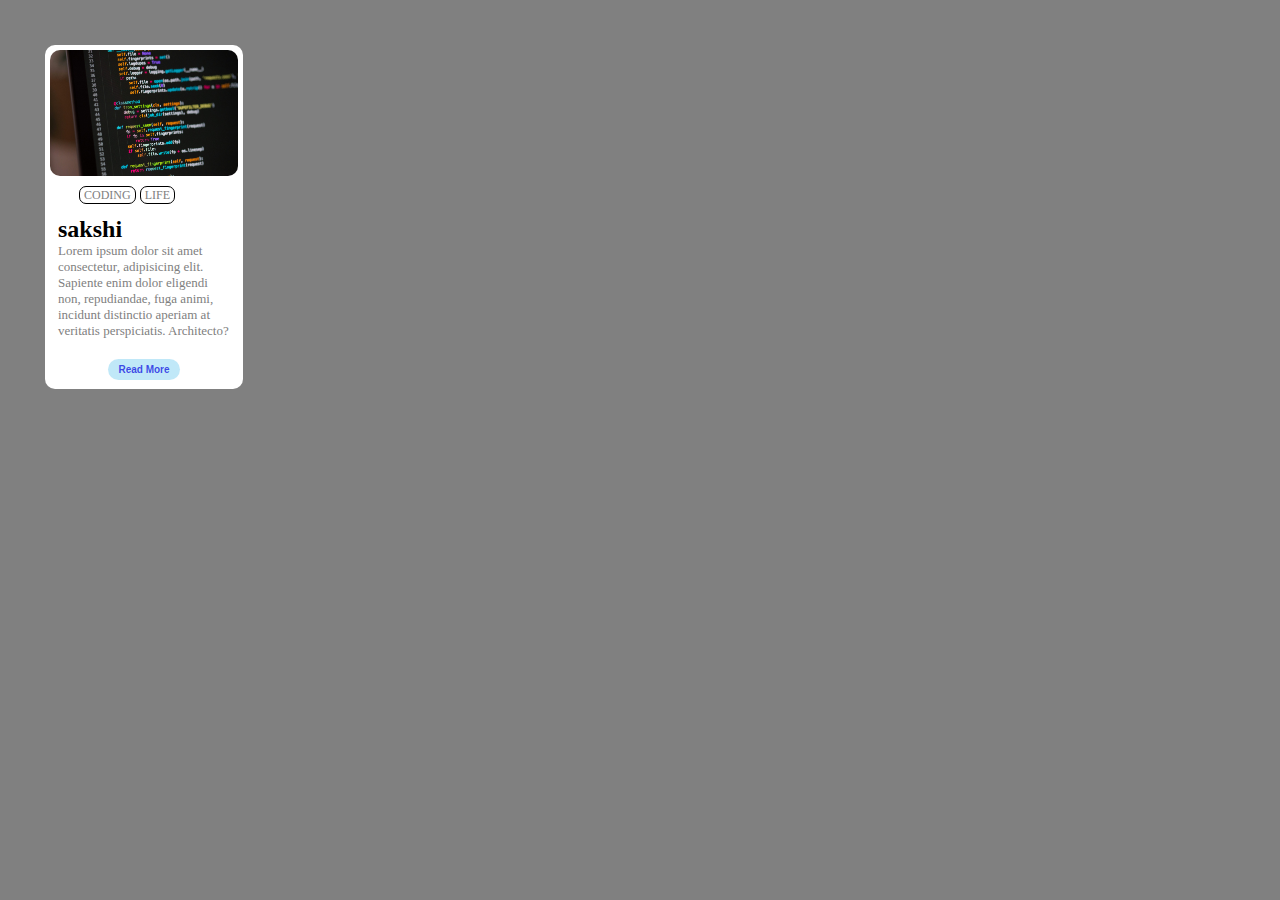
<file: index.html>
<!DOCTYPE html>
<html lang="en">
<head>
    <meta charset="UTF-8">
    <meta name="viewport" content="width=device-width, initial-scale=1.0">
    <title> css card design </title>
    <style>
        *{
            margin:0 ;
            padding: 0;
        }
        body{
            background-color: grey;
            padding: 45px;
         
        }
        .card{
            background-color: white;
            width: 198px;
            height:344px;
            border-radius:10px;
        }
        .image{
            padding:5px;
        }
        .image img{
            border-radius:10px;
        }
        .content h1{
            fontsi
        }
        .content{
            padding:13px;
        }
        .content p{
            font-size:13px;
            color: gray;
        }
        .capsules{
            padding: 0 34px;
        }
        .capsules span{
            border:1px solid black;
            padding:1px 4px ;
            border-radius: 7px;
            font-size:12px;
            color: gray;

        }
        .button{
            text-align:center ;
        }
        .button button{
            padding:5px 10px;
            border-radius:20px ;
            color: rgba(18, 21, 225, 0.776);
            background-color:#53c0eb5e;
            font-size: 10px;
            margin-top: 7px;
            border: none;
            font-weight: bold;
            
        }
        .button button:hover{
            background-color: rgb(172, 250, 250);
            color: rgb(39, 132, 213);
        }
    </style>
</head>    
<body>
    <div class ="card"> 
        <div class ="image">
            <img width="188px" src="image.jpeg" alt="">

        </div>
        <div class="capsules">
            <span>CODING</span>
            <span>LIFE</span>
        </div>
        <div class="content">
        <h2>sakshi</h2>
        <p>Lorem ipsum dolor sit amet consectetur, adipisicing elit. Sapiente enim dolor eligendi non, repudiandae, fuga animi, incidunt distinctio aperiam at veritatis perspiciatis. Architecto?</p>
        </div>
        <div class="button">
            <button>Read More</button>
        </div>
    </div>
    
</body>
</html>
</file>
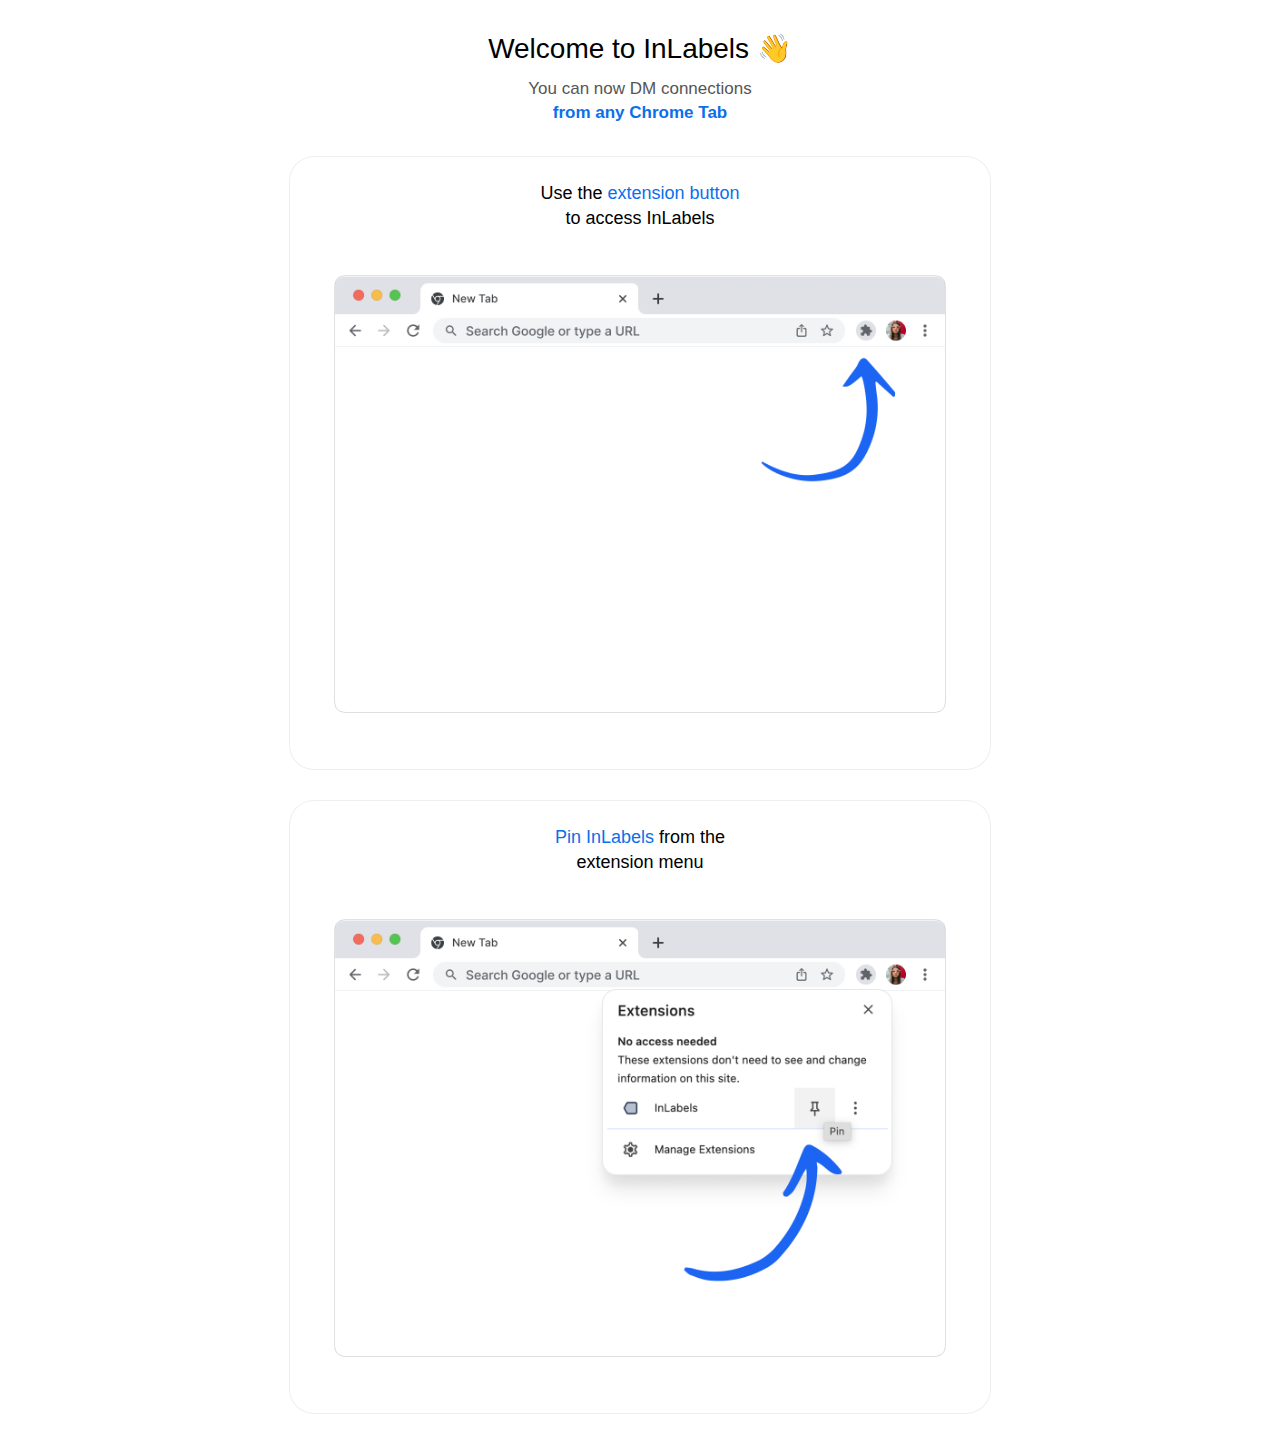
<file: inlabel/index.html>
<!DOCTYPE html>
<html lang="en">

<head>
  <meta charset="UTF-8" />
  <meta name="viewport" content="width=device-width, initial-scale=1.0" />
  <title>Welcome to InLabels</title>
  <link href="https://fonts.cdnfonts.com/css/satoshi" rel="stylesheet" />
  <link rel="stylesheet" href="style.css" />
</head>

<body>
  <main class="container">
    <h1 class="heading">Welcome to InLabels 👋</h1>
    <p class="subtext">
      You can now DM connections <br />
      <a href="#" class="blue-line2">from any Chrome Tab</a>
    </p>

    <section class="card-styling">

      <div class="card">
        <p>Use the <span class="blue-line">extension button</span><br /> to access InLabels</p>
        <img src="images/image1.png" alt="Use extension button to access"/>
      </div>

      <div class="card">
        <p><span class="blue-line">Pin InLabels</span> from the <br />extension menu</p>
        <img src="images/image2.png" alt="Pin InLabels" />
      </div>

    </section>
  </main>
</body>

</html>
</file>
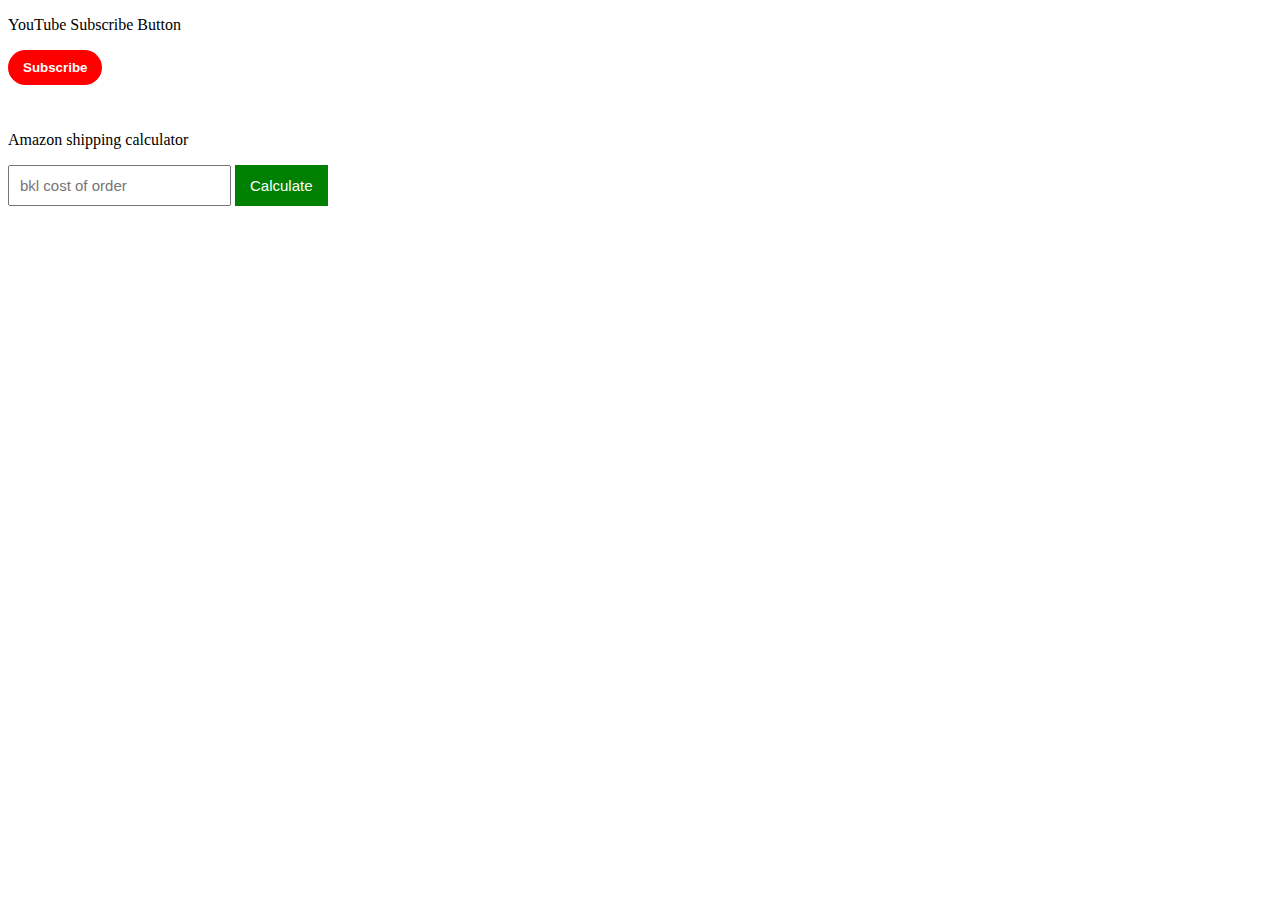
<file: amazonP1.html>
<!DOCTYPE html>
<html lang="en">
<head>
  <meta charset="UTF-8">
  <meta name="viewport" content="width=device-width, initial-scale=1.0">
  <title>DOM amazon1</title>

  <style>

    .subscribe-button {
      border: none;
      background-color: red;
      color: white;
      padding: 10px ;
      padding-left: 15px;
      padding-right:15px;
      font-weight:bold;
      border-radius: 50px;
      cursor :pointer; 
      margin-bottom : 30px;
    }

    .is-subscribed{
      background-color: rgb(228, 222, 222);
      color:rgb(0, 0, 0);
    }

    .cost-input{
      padding:10px ;
      font-size: 15px;
    }

    .calculate-button{
      background-color: green;
      color:white;
      padding: 12px 15px;
      border: none;
      font-size: 15px;
      cursor: pointer;
    }

  </style>

</head>
<body>
  <p>
    YouTube Subscribe Button
  </p>
  <button onclick="
  subscribe(); 
  "class="js-subscribe-button subscribe-button">Subscribe</button>

  <P>
    Amazon shipping calculator</P>
    <input placeholder ="bkl cost of order" class = "js-cost-input cost-input" onkeydown = " handleCostKeydown(event); 
    ">

    <button onclick="
    calculateTotal();
    " class="calculate-button">Calculate</button>

    <p class="js-total-cost"></p>

  <script>

    function handleCostKeydown(event){
      console.log(event.key);
      if (event.key === 'Enter') {
        calculateTotal();
      } 
    }

    function calculateTotal(){
     const inputElement = document.querySelector('.js-cost-input');
     let cost= Number(inputElement.value);

     if(cost < 40){
      cost = cost + 10;
     }

     document.querySelector('.js-total-cost').innerHTML = `$${cost}`;
    }

    function subscribe(){
      const buttonElement = document.querySelector('.js-subscribe-button');

      if (buttonElement.innerText === 'Subscribe') {
        buttonElement.innerHTML = 'Subscribed';
        buttonElement.classList.add('is-subscribed');
      }
      else {
        buttonElement.innerHTML = 'Subscribe';
        buttonElement.classList.remove('is-subscribed');
      }
    }
  </script>
  
</body>
</html>
</file>
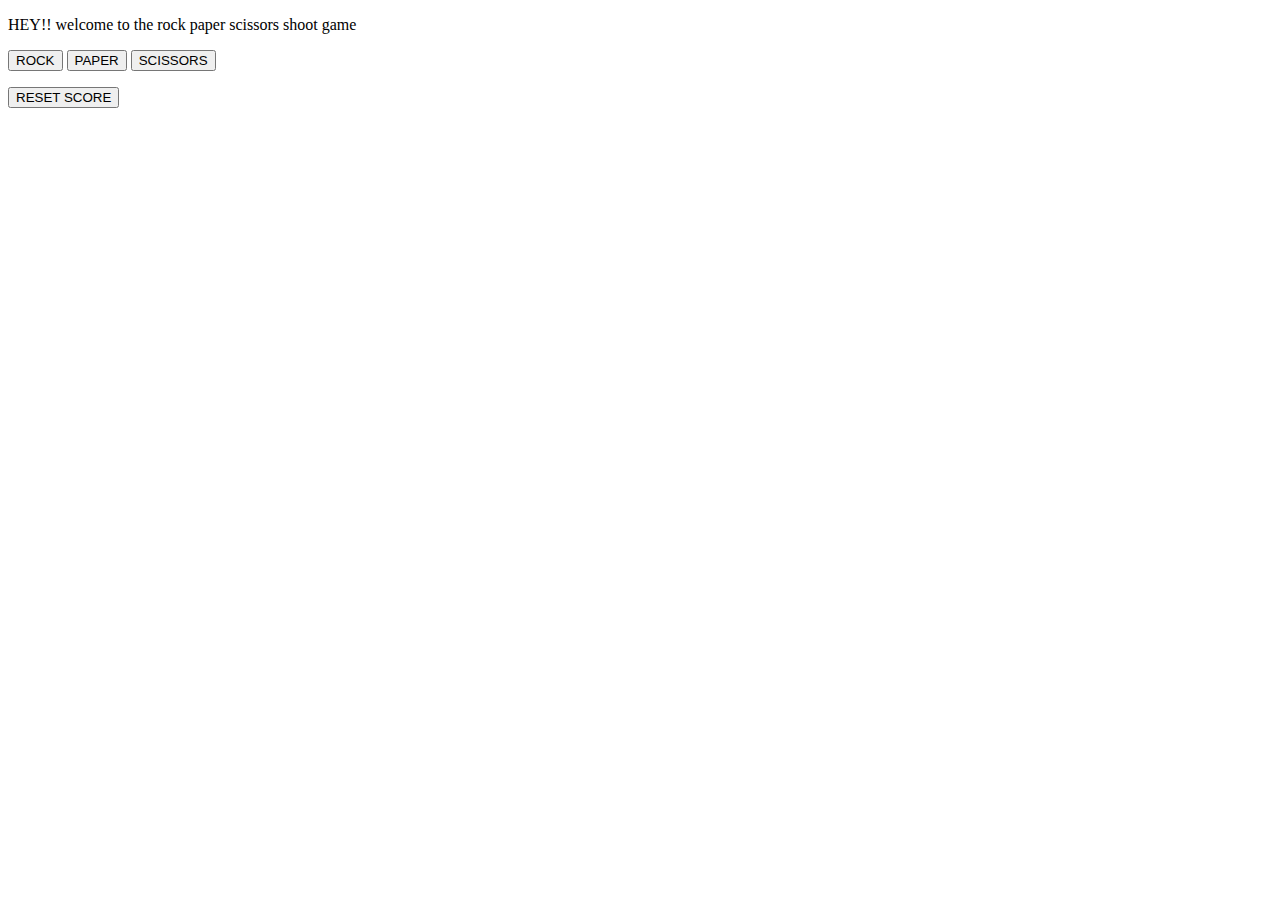
<file: amazonp2.html>
<!DOCTYPE html>
<html lang="en">

<head>
  <meta charset="UTF-8">
  <meta name="viewport" content="width=device-width, initial-scale=1.0">
  <title>ROCK_PAPER_SCISSORS NUMBER OF TIMES BUTON</title>
</head>

<body>
  <p>HEY!!
    welcome to the rock paper scissors shoot game</p>
  <button onclick="
  playgame('ROCK');
  ">ROCK</button>

  <button onclick="
  playgame('PAPER');
  ">PAPER</button>

  <button onclick="
  playgame('SCISSORS');
  ">SCISSORS</button>


  <p class="js-result"></p>
  <p class="js-moves"></p>
  <p class="js-score"></p>

  <button onclick="
  score.wins = 0;
  score.losses = 0;
  score.ties = 0;
  localStorage.removeItem('score');
  updateScoreElement();
  "> RESET SCORE </button>

  <script>
    let score = JSON.parse(localStorage.getItem('score')) || {
      wins: 0,
      losses: 0,
      ties: 0
    };

    updateScoreElement();

    /*if(score === null){
      score={
        wins:0,
        losses:0,
        ties:0
      };
    }
    */

    function pickcomputermove() {
      const randomnumber = Math.random();
      let computermove = '';
      if (randomnumber >= 0 && randomnumber < 1 / 3) {
        computermove = 'ROCK';
      }
      else if (randomnumber >= 1 / 3 && randomnumber < 2 / 3) {
        computermove = 'PAPER';
      }
      else if (randomnumber >= 2 / 3 && randomnumber <= 1) {
        computermove = 'SCISSORS';
      }
      return computermove;
    }


    function playgame(playermove) {
      const computermove = pickcomputermove();
      let result = '';
      if (playermove === 'ROCK') {
        if (computermove === 'ROCK') {
          result = 'its a tie';
        }
        else if (computermove === 'PAPER') {
          result = 'you lose';
        }
        else if (computermove === 'SCISSORS') {
          result = 'you win';
        }
      }
      else if (playermove === 'PAPER') {
        if (computermove === 'ROCK') {
          result = 'you win';
        }
        else if (computermove === 'PAPER') {
          result = 'its a tie';
        }
        else if (computermove === 'SCISSORS') {
          result = 'you lose';
        }
      }
      else if (playermove === 'SCISSORS') {
        if (computermove === 'ROCK') {
          result = 'you lose';
        }
        else if (computermove === 'PAPER') {
          result = 'you win';
        }
        else if (computermove === 'SCISSORS') {
          result = 'its a tie';
        }
      }

      if (result === 'you win') {
        score.wins += 1;
      }
      else if (result == 'you lose') {
        score.losses += 1;
      }
      else if (result == 'its a tie') {
        score.ties += 1;
      }

      localStorage.setItem('score', JSON.stringify(score));

      updateScoreElement();

      document.querySelector('.js-result').innerHTML = result;

      document.querySelector('.js-moves').innerHTML = `you ${playermove} - ${computermove} computer`;


      function updateScoreElement(){
        document.querySelector('.js-score').innerHTML = `wins: ${score.wins},losses: ${score.losses}, ties:${score.ties}`;
      }


    }

  </script>
</body>

</html>
</file>
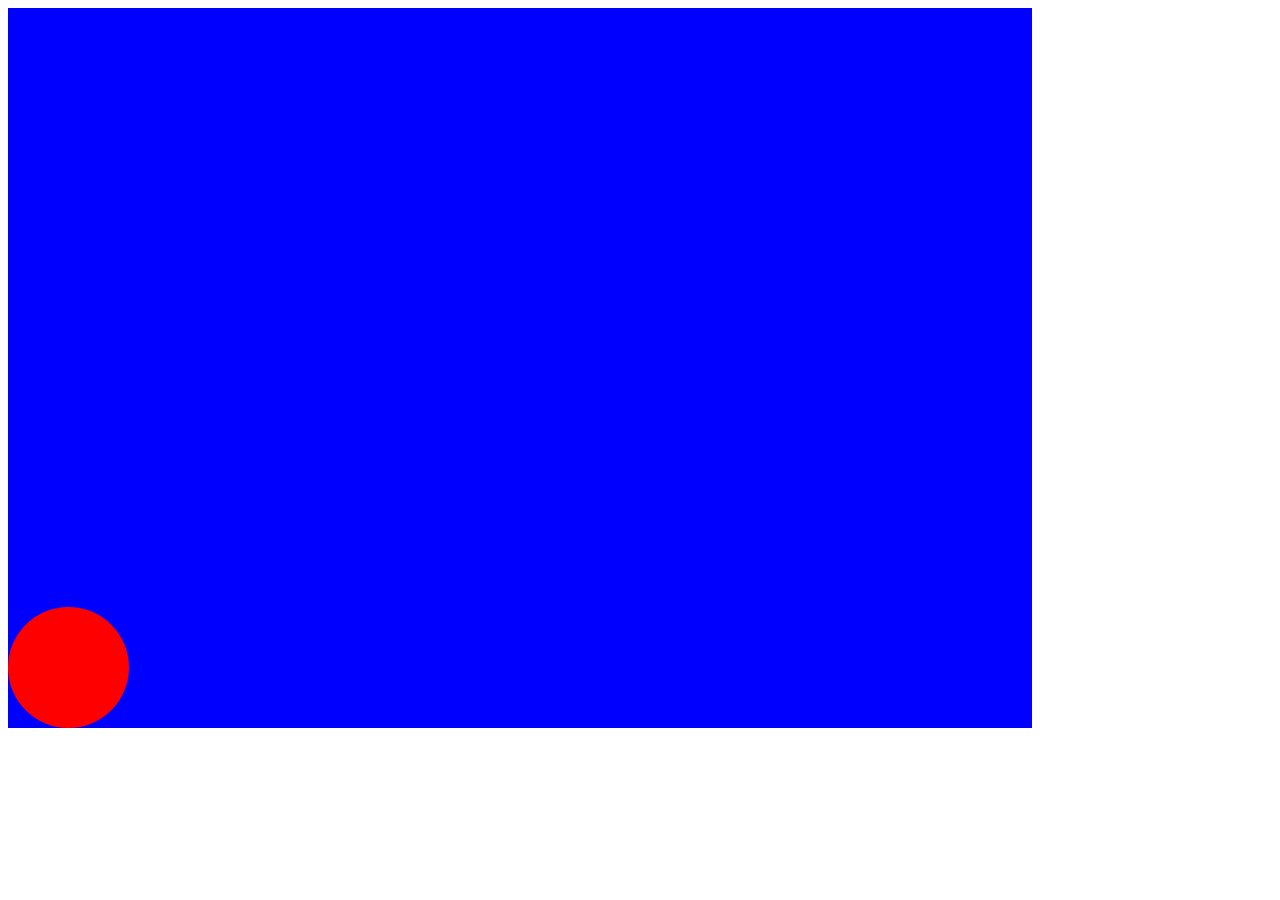
<file: ball.html>
<!DOCTYPE html>
<html lang="en">

<head>
    <meta charset="UTF-8">
    <meta name="viewport" content="width=device-width, initial-scale=1.0">
    <title>Document</title>
    <style>
        .box {
            height: 121px;
            width: 121px;
            background-color: red;
            border-radius: 70px;
            position: absolute;
            bottom: 0;
            left: 0;
            animation: animateX 3s linear infinite, animateY 1s ease-out infinite alternate;
        }

        .container {
            position: relative;
            height: 80vh;
            width: 80vw;
            background-color: blue;
        }

        @keyframes animateX {
            from {
                left: 0;
            }

            to {
                left: 100%;
            }
        }

        @keyframes animateY {
            from {
                bottom: 0;
            }

            to {
                bottom: 100%;
            }
        }
    </style>
</head>

<body>
    <div class="container">

        <div class="box">
        </div>
    </div>
</body>

</html>
</file>
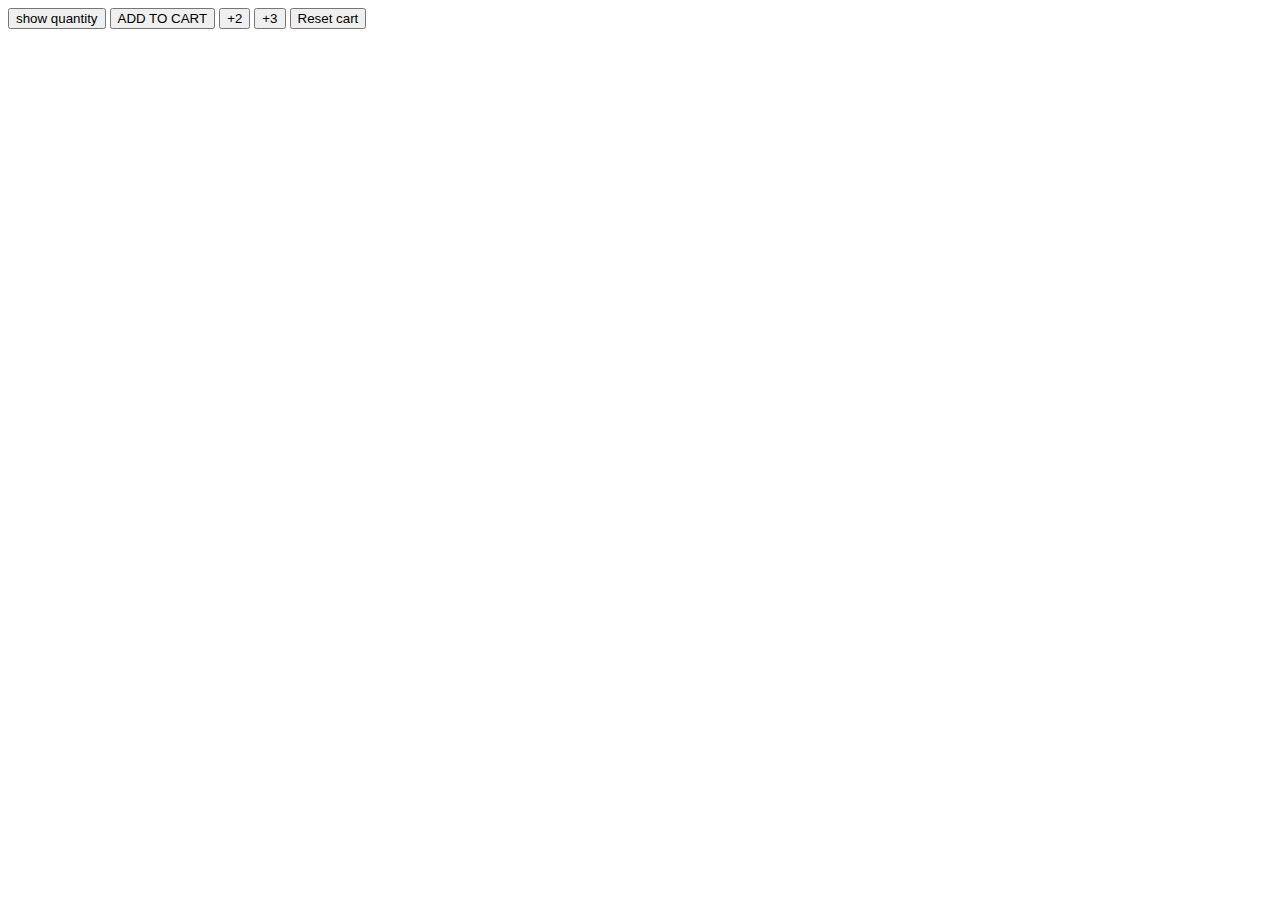
<file: cartadd.html>
<!DOCTYPE html>
<html lang="en">
<head>
  <meta charset="UTF-8">
  <meta name="viewport" content="width=device-width, initial-scale=1.0">
  <title>CART_ADD</title>
</head>
<body>
  <button onclick="
    console.log(`CART_QUANTITY :${cartquantity}`);">show quantity</button>

  <button onclick="
  cartquantity=cartquantity+1;
  console.log(`CART_QUANTITY :${cartquantity}`);
  ">ADD TO CART</button>
  
  <button onclick="
  cartquantity=cartquantity+2;
  console.log(`CART_QUANTITY :${cartquantity}`);"
  >+2</button>

  <button
  onclick="
  cartquantity=cartquantity+3;
  console.log(`CART_QUANTITY :${cartquantity}`);"
  >+3</button>

  <button onclick="
  cartquantity=0;
  console.log(`the value is reset`);
  console.log(`CART_QUANTITY=0`);"
  >Reset cart</button>

  <script>
    let cartquantity = 0;
  </script>
</body>
</html>
</file>
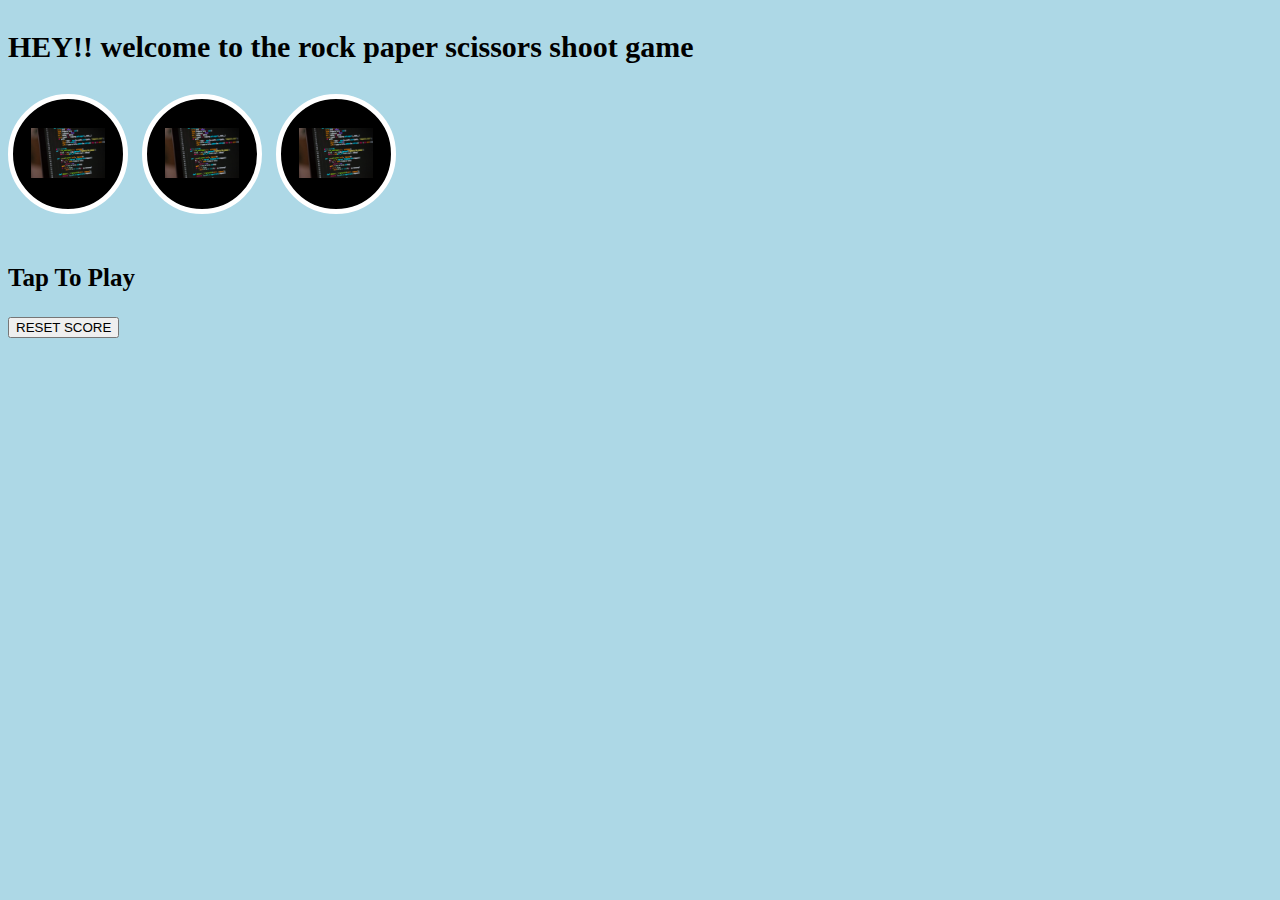
<file: gameCopy.html>
<!DOCTYPE html>
<html lang="en">

<head>
  <meta charset="UTF-8">
  <meta name="viewport" content="width=device-width, initial-scale=1.0">
  <title>GAME</title>
  <style>
    body{
      background-color:lightblue;
      color: black;
    }

    .title{
      font-size: 30px;
      font-weight :bold;
    }

    .move-icon{
      height: 50px;
    }

    .shape-button{
      background: black;
      border: 5px solid white;
      width: 120px;
      height: 120px;
      border-radius: 60px;
      margin-right: 10px;
      cursor: pointer;
    }

    .result{
      font-size: 25px;
      font-weight: bold;
      margin-top: 50px;
    }
  
  </style> 
</head>

<body>
  <p class="title">HEY!!
    welcome to the rock paper scissors shoot game</p>
  <button onclick="
  playgame('ROCK');
  " class="shape-button"
  ><img src = "image.jpeg" class ="move-icon" ></button>

  <button onclick="
  playgame('PAPER');
  " class="shape-button
  "><img src="image.jpeg" class="move-icon" ></button>

  <button onclick="
  playgame('SCISSORS');
  " class="shape-button
  "><img src="image.jpeg" class="move-icon"></button>


  <p class="js-result result">Tap To Play</p>
  <p class="js-moves"></p>
  <p class="js-score"></p>

  <button onclick="
  score.wins = 0;
  score.losses = 0;
  score.ties = 0;
  localStorage.removeItem('score');
  updateScoreElement();
  "> RESET SCORE </button>

  <script
   src="game.js"
   ></script>
</body>

</html>
</file>
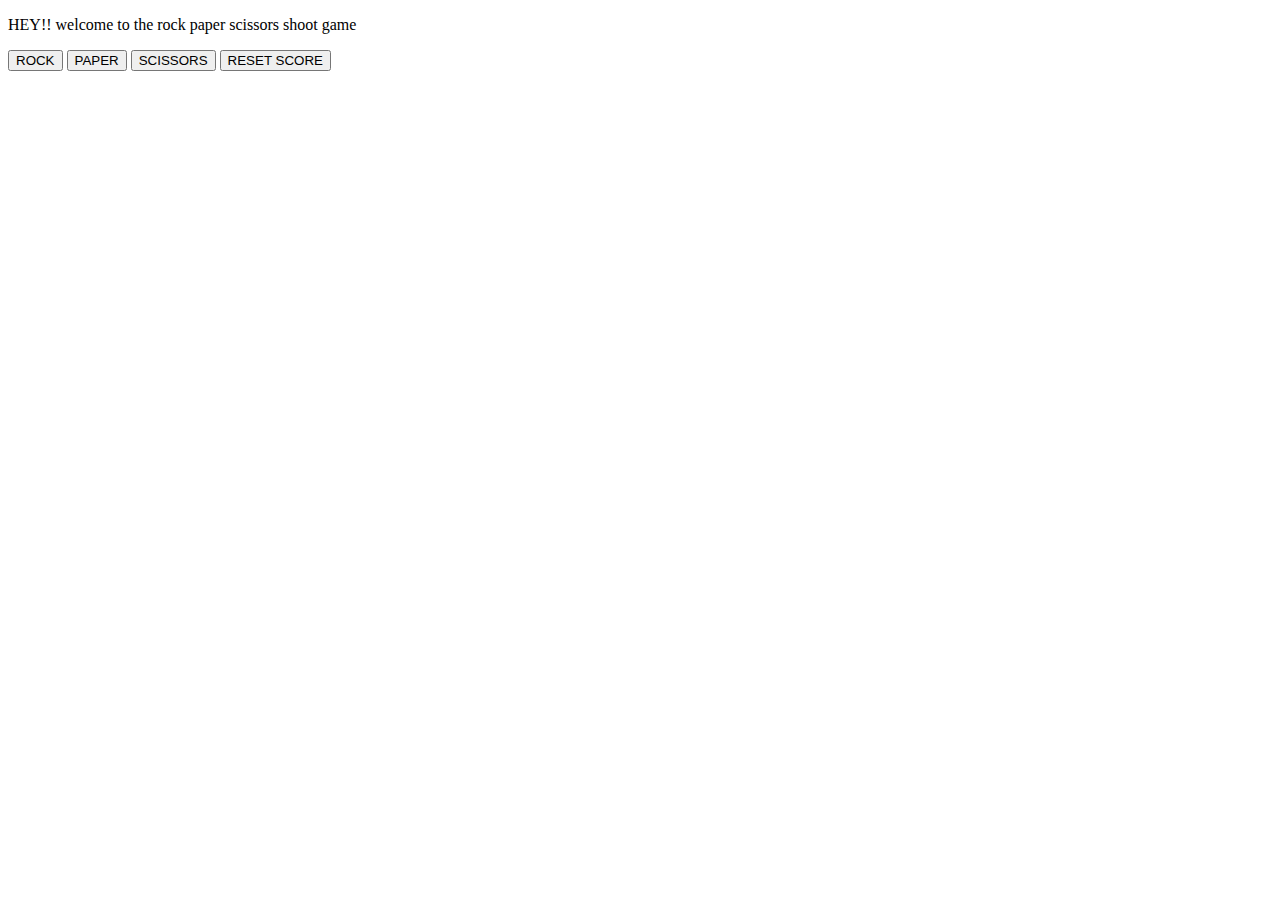
<file: object.html>
<!DOCTYPE html>
<html lang="en">

<head>
  <meta charset="UTF-8">
  <meta name="viewport" content="width=device-width, initial-scale=1.0">
  <title>ROCK_PAPER_SCISSORS NUMBER OF TIMES BUTON</title>
</head>

<body>
  <p>HEY!!
    welcome to the rock paper scissors shoot game</p>
  <button onclick="
  playgame('ROCK');
  ">ROCK</button>

  <button onclick="
  playgame('PAPER');
  ">PAPER</button>

  <button onclick="
  playgame('SCISSORS');
  ">SCISSORS</button>

  <button onclick="
  score.wins = 0;
  score.losses = 0;
  score.ties = 0;
  localStorage.removeItem('score');
  "> RESET SCORE </button>

  <script>
    let score =JSON.parse (localStorage.getItem('score')) || {
        wins: 0,
        losses: 0,
        ties: 0
      };


    /*if(score === null){
      score={
        wins:0,
        losses:0,
        ties:0
      };
    }
    */

    function pickcomputermove() {
      const randomnumber = Math.random();
      let computermove = '';
      if (randomnumber >= 0 && randomnumber < 1 / 3) {
        computermove = 'ROCK';
      }
      else if (randomnumber >= 1 / 3 && randomnumber < 2 / 3) {
        computermove = 'PAPER';
      }
      else if (randomnumber >= 2 / 3 && randomnumber <= 1) {
        computermove = 'SCISSORS';
      }
      return computermove;
    }


    function playgame(playermove) {
      const computermove = pickcomputermove();
      let result = '';
      if (playermove === 'ROCK') {
        if (computermove === 'ROCK') {
          result = 'tie';
        }
        else if (computermove === 'PAPER') {
          result = 'you lose';
        }
        else if (computermove === 'SCISSORS') {
          result = 'yoou win';
        }
      }
      else if (playermove === 'PAPER') {
        if (computermove === 'ROCK') {
          result = 'you win';
        }
        else if (computermove === 'PAPER') {
          result = 'tie';
        }
        else if (computermove === 'SCISSORS') {
          result = 'you lose';
        }
      }
      else if (playermove === 'SCISSORS') {
        if (computermove === 'ROCK') {
          result = 'you lose';
        }
        else if (computermove === 'PAPER') {
          result = 'you win';
        }
        else if (computermove === 'SCISSORS') {
          result = 'tie';
        }
      }

      if (result === 'you win'){
        score.wins +=1 ;
      }
      else if (result == 'you lose'){
        score.losses += 1;
      }
      else if(result == 'tie'){
        score.ties += 1;
      }
      
      localStorage.setItem('score',JSON.stringify(score));

      alert(`you picked ${playermove}.computer picked ${computermove} and result is ${result}
      wins: ${score.wins},losses: ${score.losses}, ties:${score.ties}`);

      
      }
  </script>
</body>
</html>
</file>
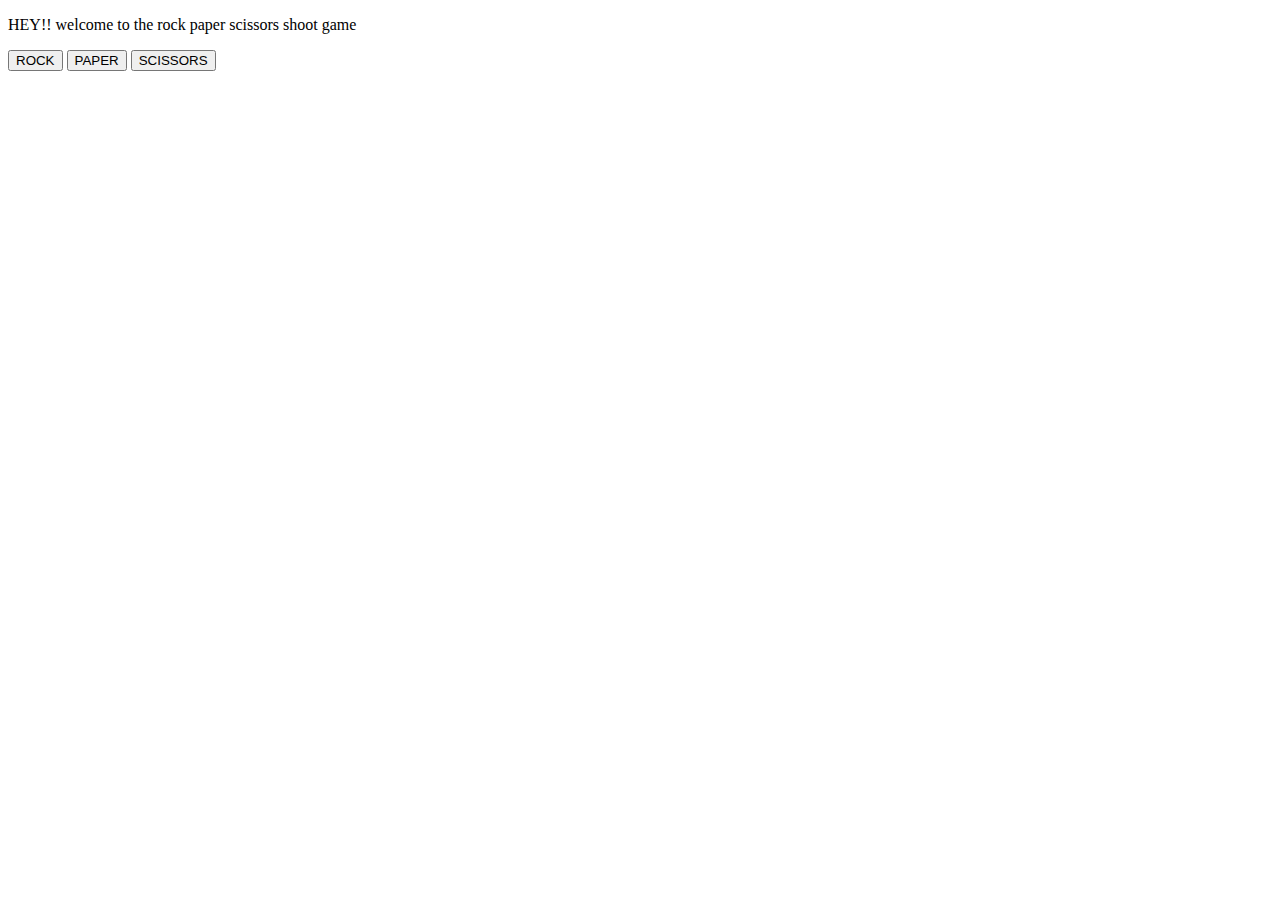
<file: rock_paper.html>
<!DOCTYPE html>
<html lang="en">
<head>
  <meta charset="UTF-8">
  <meta name="viewport" content="width=device-width, initial-scale=1.0">
  <title>ROCK_PAPER_SCISSORS</title>
</head>
<body>
  <p>HEY!!
  welcome to the rock paper scissors shoot game</p>
  <button onclick="
  playgame('ROCK');
  ">ROCK</button>

  <button onclick = "
  playgame('PAPER');
  ">PAPER</button>

  <button onclick = "
  playgame('SCISSORS');
  ">SCISSORS</button>
 

  <script> 
  function pickcomputermove() {
      const randomnumber = Math.random();
      let computermove = '';
      if (randomnumber >= 0 && randomnumber < 1 / 3) {
        computermove = 'ROCK';
      }
      else if (randomnumber >= 1 / 3 && randomnumber < 2 / 3) {
        computermove = 'PAPER';
      }
      else if (randomnumber >= 2 / 3 && randomnumber <= 1) {
        computermove = 'SCISSORS';
      }
      return computermove;
    }


    function playgame(playermove){
      const computermove = pickcomputermove();
      let result = '';
      if(playermove === 'ROCK'){
      if (computermove === 'ROCK') {
        result = 'tie';
      }
      else if (computermove === 'PAPER') {
        result = 'you lose';
      }
      else if (computermove === 'SCISSORS') {
        result = 'yoou win';
      }
    }
    else if(playermove === 'PAPER'){
     if (computermove === 'ROCK') {
          result = 'you win';
        }
        else if (computermove === 'PAPER') {
          result = 'tie';
        }
        else if (computermove === 'SCISSORS') {
          result = 'you lose';
        } 
    }
    else if(playermove === 'SCISSORS'){
      if (computermove === 'ROCK') {
        result = 'you lose';
      }
      else if (computermove === 'PAPER') {
        result = 'you win';
      }
      else if (computermove === 'SCISSORS') {
        result = 'tie';
      }
    }

      alert(`you picked ${playermove}.computer picked ${computermove} and result is ${result}`);
    }
  </script>
</body>
</html>
</file>
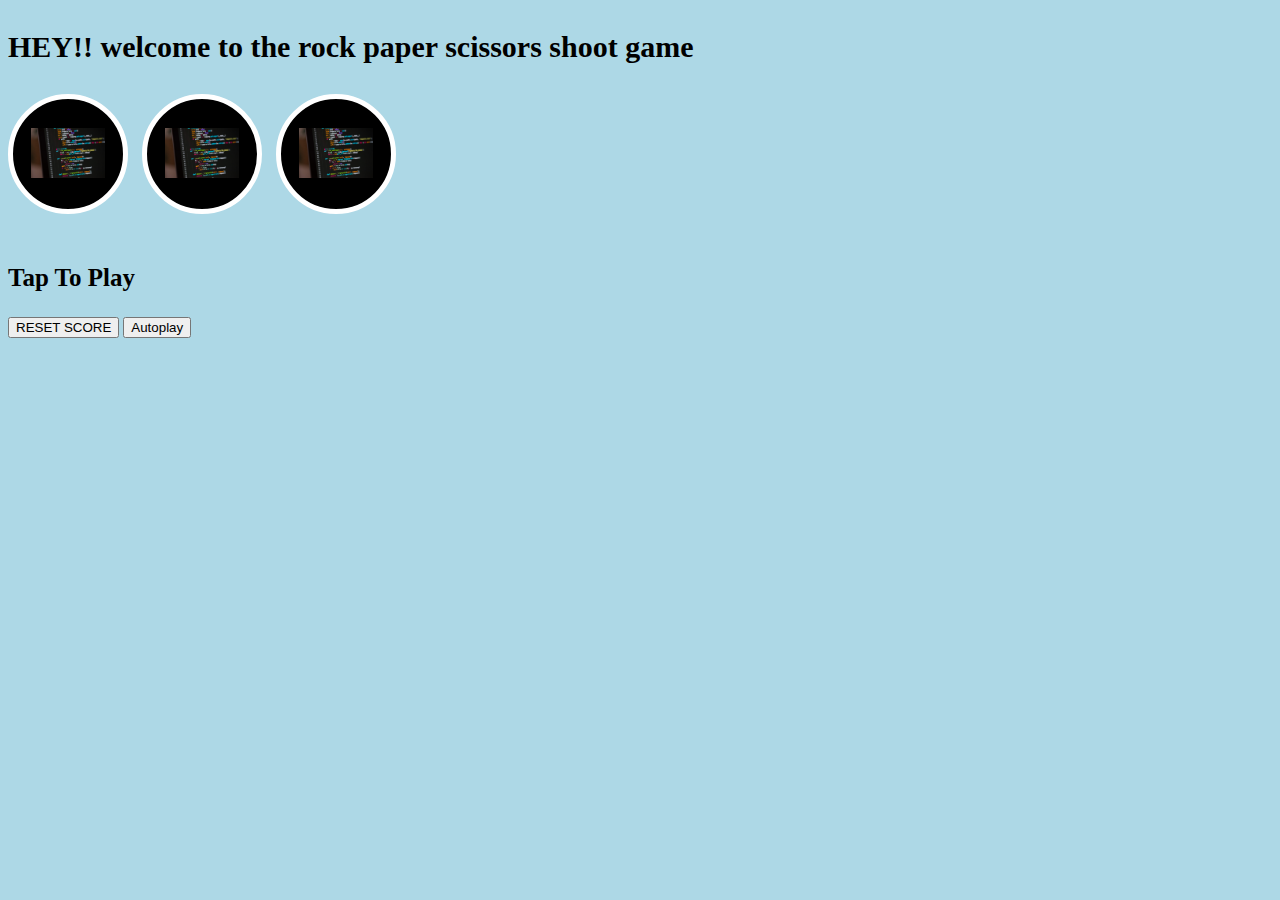
<file: setTimeOut.html>
<!DOCTYPE html>
<html lang="en">

<head>
  <meta charset="UTF-8">
  <meta name="viewport" content="width=device-width, initial-scale=1.0">
  <title>GAME</title>
  <style>
    body {
      background-color: lightblue;
      color: black;
    }

    .title {
      font-size: 30px;
      font-weight: bold;
    }

    .move-icon {
      height: 50px;
    }

    .shape-button {
      background: black;
      border: 5px solid white;
      width: 120px;
      height: 120px;
      border-radius: 60px;
      margin-right: 10px;
      cursor: pointer;
    }

    .result {
      font-size: 25px;
      font-weight: bold;
      margin-top: 50px;
    }
  </style>
</head>

<body>
  <p class="title">HEY!!
    welcome to the rock paper scissors shoot game</p>
  <button onclick="
  playgame('ROCK');
  " class="shape-button"><img src="image.jpeg" class="move-icon"></button>

  <button onclick="
  playgame('PAPER');
  " class="shape-button
  "><img src="image.jpeg" class="move-icon"></button>

  <button onclick="
  playgame('SCISSORS');
  " class="shape-button
  "><img src="image.jpeg" class="move-icon"></button>


  <p class="js-result result">Tap To Play</p>
  <p class="js-moves"></p>
  <p class="js-score"></p>

  <button onclick="
  score.wins = 0;
  score.losses = 0;
  score.ties = 0;
  localStorage.removeItem('score');
  updateScoreElement();
  "> RESET SCORE </button>

  <button> Autoplay </button>

  <script src="setTime.js"></script>
</body>

</html>
</file>
<file: inlabel/style.css>
* {
  margin: 0;
  padding: 0;
  box-sizing: border-box;
}

body {
  font-family: 'Satoshi', sans-serif;
  background-color: #fff;
  color: #000;
  padding: 32px 16px;
  text-align: center;
}

.container {
  max-width: 700px;
  margin: auto;
}

.heading {
  font-size: 28px;
  font-weight: 500;
  margin-bottom: 12px;
}

.blue-line2 {
  font-weight: 700;
  color: #0A6FEB;
  text-decoration: none;
}

.subtext {
  font-size: 17px;
  font-weight: 400;
  color: #555;
  margin-bottom: 32px;
  line-height: 1.4;
}

.blue-line {
  color: #0A6FEB;
  text-decoration: none;
  font-weight: 400;
}

.card-styling {
  display: flex;
  flex-direction: column;
  gap: 32px;
}

.card {
  background: #fff;
  border-radius: 24px;
  box-shadow: 0 0 0 1px #eee;
  padding: 24px 16px;
}

.card p {
  font-size: 18px;
  font-weight: 500;
  margin-bottom: 16px;
  line-height: 1.4;
}

.card img {
  width: 100%;
  height: auto;
  border-radius: 16px;
}

@media (max-width: 600px) {
  .heading {
    font-size: 22px;
  }

  .subtext {
    font-size: 15px;
  }

  .card p {
    font-size: 16px;
  }
}
</file>
